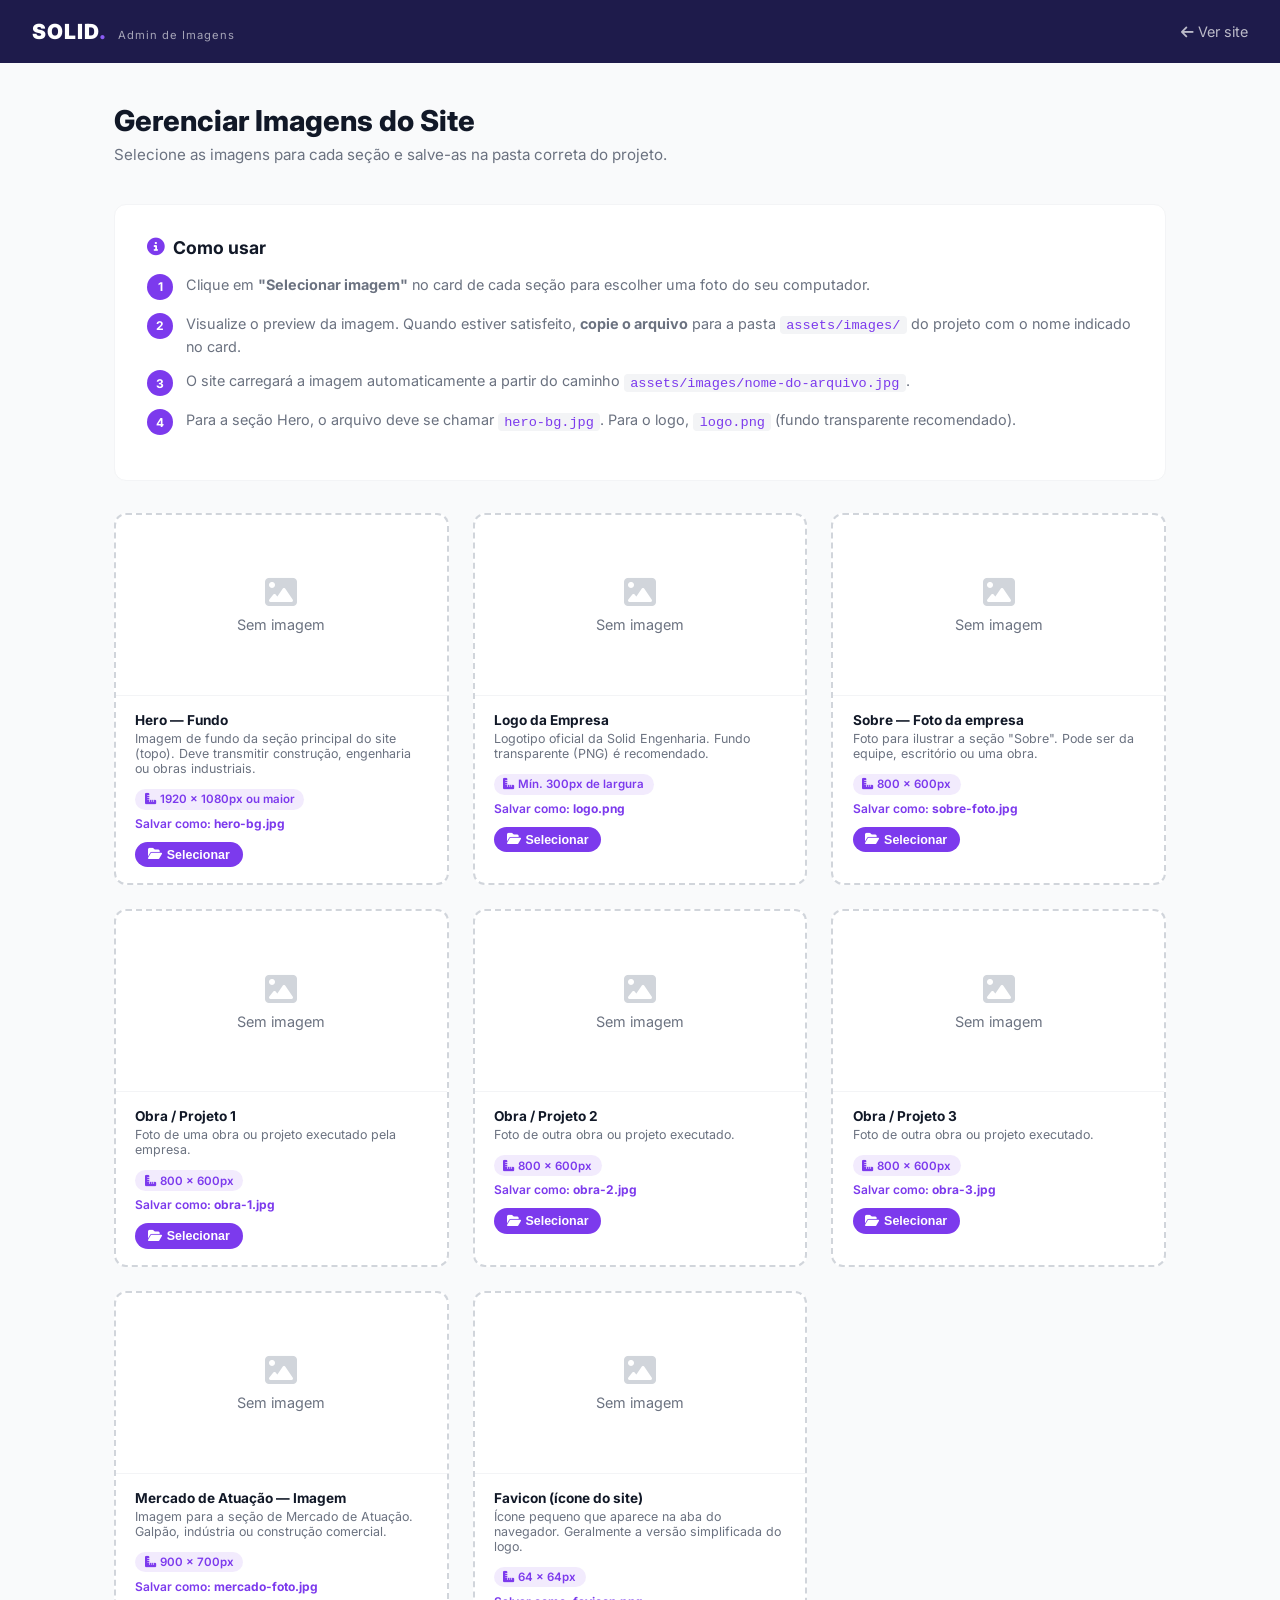
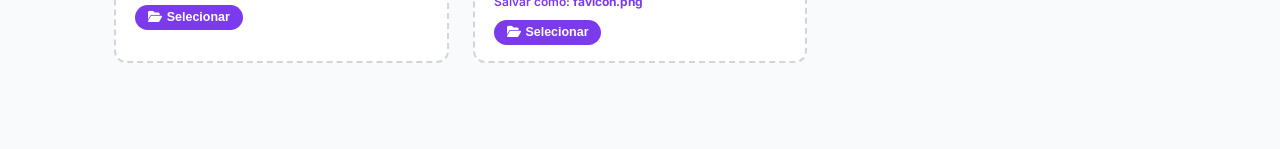
<file: admin/upload.html>
<!DOCTYPE html>
<html lang="pt-BR">
<head>
  <meta charset="UTF-8" />
  <meta name="viewport" content="width=device-width, initial-scale=1.0" />
  <title>Gerenciar Imagens — Solid Engenharia</title>
  <link rel="preconnect" href="https://fonts.googleapis.com" />
  <link href="https://fonts.googleapis.com/css2?family=Inter:wght@400;500;600;700;800&display=swap" rel="stylesheet" />
  <link rel="stylesheet" href="https://cdnjs.cloudflare.com/ajax/libs/font-awesome/6.5.0/css/all.min.css" />
  <style>
    :root {
      --purple: #7C3AED;
      --purple-dark: #1e1b4b;
      --purple-light: #8B5CF6;
      --white: #fff;
      --gray-50: #F9FAFB;
      --gray-100: #F3F4F6;
      --gray-300: #D1D5DB;
      --gray-500: #6B7280;
      --gray-900: #111827;
      --radius: 12px;
    }

    *, *::before, *::after { box-sizing: border-box; margin: 0; padding: 0; }
    body { font-family: 'Inter', sans-serif; background: var(--gray-50); color: var(--gray-900); }

    /* HEADER */
    .header {
      background: var(--purple-dark);
      padding: 1.2rem 2rem;
      display: flex;
      align-items: center;
      justify-content: space-between;
    }
    .header__logo { font-size: 1.3rem; font-weight: 900; color: #fff; letter-spacing: .05em; }
    .header__logo span { color: var(--purple-light); }
    .header__back { color: rgba(255,255,255,0.7); font-size: .9rem; text-decoration: none; transition: color .2s; }
    .header__back:hover { color: #fff; }

    /* CONTAINER */
    .container { max-width: 1100px; margin: 0 auto; padding: 2.5rem 1.5rem; }

    /* PAGE TITLE */
    .page-title { font-size: 1.8rem; font-weight: 800; margin-bottom: .4rem; }
    .page-subtitle { color: var(--gray-500); margin-bottom: 2.5rem; font-size: .95rem; }

    /* SLOTS GRID */
    .slots { display: grid; grid-template-columns: repeat(auto-fill, minmax(280px, 1fr)); gap: 1.5rem; margin-bottom: 3rem; }

    .slot-card {
      background: var(--white);
      border: 2px dashed var(--gray-300);
      border-radius: var(--radius);
      overflow: hidden;
      transition: border-color .2s, box-shadow .2s;
      cursor: pointer;
    }
    .slot-card:hover { border-color: var(--purple); box-shadow: 0 4px 20px rgba(124,58,237,0.15); }
    .slot-card.has-image { border-style: solid; border-color: var(--purple); }

    .slot-card__preview {
      width: 100%;
      height: 180px;
      object-fit: cover;
      display: block;
    }

    .slot-card__placeholder {
      height: 180px;
      display: flex;
      flex-direction: column;
      align-items: center;
      justify-content: center;
      gap: .5rem;
      color: var(--gray-500);
      font-size: .9rem;
    }
    .slot-card__placeholder i { font-size: 2rem; color: var(--gray-300); }

    .slot-card__info {
      padding: 1rem 1.2rem;
      border-top: 1px solid var(--gray-100);
    }
    .slot-card__name {
      font-size: .85rem;
      font-weight: 700;
      color: var(--gray-900);
      margin-bottom: .2rem;
    }
    .slot-card__desc {
      font-size: .78rem;
      color: var(--gray-500);
      margin-bottom: .7rem;
    }
    .slot-card__size {
      display: inline-block;
      background: rgba(124,58,237,0.1);
      color: var(--purple);
      font-size: .72rem;
      font-weight: 600;
      padding: .2rem .6rem;
      border-radius: 50px;
    }
    .slot-card__filename {
      font-size: .75rem;
      color: var(--purple);
      margin-top: .4rem;
      font-weight: 600;
      word-break: break-all;
    }
    .slot-card__actions {
      display: flex;
      gap: .5rem;
      margin-top: .7rem;
    }
    .btn-sm {
      display: inline-flex;
      align-items: center;
      gap: .3rem;
      padding: .35rem .8rem;
      border-radius: 50px;
      font-size: .78rem;
      font-weight: 600;
      cursor: pointer;
      border: none;
      transition: all .2s;
    }
    .btn-sm--primary { background: var(--purple); color: #fff; }
    .btn-sm--primary:hover { background: var(--purple-light); }
    .btn-sm--danger { background: #FEE2E2; color: #DC2626; }
    .btn-sm--danger:hover { background: #FECACA; }

    /* INSTRUÇÕES */
    .instructions {
      background: var(--white);
      border: 1px solid var(--gray-100);
      border-radius: var(--radius);
      padding: 2rem;
      margin-bottom: 2rem;
    }
    .instructions h2 { font-size: 1.1rem; font-weight: 700; margin-bottom: 1rem; display: flex; align-items: center; gap: .5rem; }
    .instructions h2 i { color: var(--purple); }
    .step { display: flex; gap: .8rem; margin-bottom: .8rem; align-items: flex-start; }
    .step__num {
      width: 26px; height: 26px;
      background: var(--purple);
      color: #fff;
      border-radius: 50%;
      display: flex; align-items: center; justify-content: center;
      font-size: .75rem; font-weight: 700;
      flex-shrink: 0;
    }
    .step p { font-size: .9rem; color: var(--gray-500); line-height: 1.5; }
    .step code {
      background: var(--gray-100);
      padding: .1rem .4rem;
      border-radius: 4px;
      font-family: monospace;
      font-size: .85rem;
      color: var(--purple);
    }

    /* TOAST */
    .toast {
      position: fixed;
      bottom: 2rem;
      right: 2rem;
      background: var(--purple-dark);
      color: #fff;
      padding: .8rem 1.5rem;
      border-radius: var(--radius);
      font-size: .9rem;
      font-weight: 500;
      box-shadow: 0 4px 20px rgba(0,0,0,0.3);
      z-index: 9999;
      display: none;
      align-items: center;
      gap: .5rem;
    }
    .toast.show { display: flex; animation: fadeInUp .3s ease; }
    @keyframes fadeInUp {
      from { opacity: 0; transform: translateY(16px); }
      to   { opacity: 1; transform: translateY(0); }
    }
  </style>
</head>
<body>

  <header class="header">
    <div class="header__logo">SOLID<span>.</span> <small style="font-weight:400; font-size:.7rem; opacity:.6; margin-left:.4rem;">Admin de Imagens</small></div>
    <a href="../index.html" class="header__back"><i class="fas fa-arrow-left"></i> Ver site</a>
  </header>

  <div class="container">
    <h1 class="page-title">Gerenciar Imagens do Site</h1>
    <p class="page-subtitle">Selecione as imagens para cada seção e salve-as na pasta correta do projeto.</p>

    <!-- INSTRUÇÕES -->
    <div class="instructions">
      <h2><i class="fas fa-info-circle"></i> Como usar</h2>
      <div class="step">
        <div class="step__num">1</div>
        <p>Clique em <strong>"Selecionar imagem"</strong> no card de cada seção para escolher uma foto do seu computador.</p>
      </div>
      <div class="step">
        <div class="step__num">2</div>
        <p>Visualize o preview da imagem. Quando estiver satisfeito, <strong>copie o arquivo</strong> para a pasta <code>assets/images/</code> do projeto com o nome indicado no card.</p>
      </div>
      <div class="step">
        <div class="step__num">3</div>
        <p>O site carregará a imagem automaticamente a partir do caminho <code>assets/images/nome-do-arquivo.jpg</code>.</p>
      </div>
      <div class="step">
        <div class="step__num">4</div>
        <p>Para a seção Hero, o arquivo deve se chamar <code>hero-bg.jpg</code>. Para o logo, <code>logo.png</code> (fundo transparente recomendado).</p>
      </div>
    </div>

    <!-- SLOTS DE IMAGEM -->
    <div class="slots" id="slotsGrid"></div>
  </div>

  <div class="toast" id="toast">
    <i class="fas fa-check-circle"></i>
    <span id="toastMsg">Imagem selecionada!</span>
  </div>

  <script>
    const slots = [
      {
        id: 'hero-bg',
        name: 'Hero — Fundo',
        desc: 'Imagem de fundo da seção principal do site (topo). Deve transmitir construção, engenharia ou obras industriais.',
        file: 'hero-bg.jpg',
        size: '1920 × 1080px ou maior',
        cssPath: "url('../images/hero-bg.jpg')"
      },
      {
        id: 'logo',
        name: 'Logo da Empresa',
        desc: 'Logotipo oficial da Solid Engenharia. Fundo transparente (PNG) é recomendado.',
        file: 'logo.png',
        size: 'Mín. 300px de largura',
        cssPath: null
      },
      {
        id: 'sobre-foto',
        name: 'Sobre — Foto da empresa',
        desc: 'Foto para ilustrar a seção "Sobre". Pode ser da equipe, escritório ou uma obra.',
        file: 'sobre-foto.jpg',
        size: '800 × 600px',
        cssPath: null
      },
      {
        id: 'obra-1',
        name: 'Obra / Projeto 1',
        desc: 'Foto de uma obra ou projeto executado pela empresa.',
        file: 'obra-1.jpg',
        size: '800 × 600px',
        cssPath: null
      },
      {
        id: 'obra-2',
        name: 'Obra / Projeto 2',
        desc: 'Foto de outra obra ou projeto executado.',
        file: 'obra-2.jpg',
        size: '800 × 600px',
        cssPath: null
      },
      {
        id: 'obra-3',
        name: 'Obra / Projeto 3',
        desc: 'Foto de outra obra ou projeto executado.',
        file: 'obra-3.jpg',
        size: '800 × 600px',
        cssPath: null
      },
      {
        id: 'mercado-foto',
        name: 'Mercado de Atuação — Imagem',
        desc: 'Imagem para a seção de Mercado de Atuação. Galpão, indústria ou construção comercial.',
        file: 'mercado-foto.jpg',
        size: '900 × 700px',
        cssPath: null
      },
      {
        id: 'favicon',
        name: 'Favicon (ícone do site)',
        desc: 'Ícone pequeno que aparece na aba do navegador. Geralmente a versão simplificada do logo.',
        file: 'favicon.png',
        size: '64 × 64px',
        cssPath: null
      }
    ];

    const previews = {};

    function renderSlots() {
      const grid = document.getElementById('slotsGrid');
      grid.innerHTML = '';

      slots.forEach(slot => {
        const hasImage = !!previews[slot.id];
        const card = document.createElement('div');
        card.className = 'slot-card' + (hasImage ? ' has-image' : '');
        card.dataset.id = slot.id;

        card.innerHTML = `
          ${hasImage
            ? `<img src="${previews[slot.id]}" class="slot-card__preview" alt="${slot.name}" />`
            : `<div class="slot-card__placeholder">
                <i class="fas fa-image"></i>
                <span>Sem imagem</span>
               </div>`
          }
          <div class="slot-card__info">
            <div class="slot-card__name">${slot.name}</div>
            <div class="slot-card__desc">${slot.desc}</div>
            <span class="slot-card__size"><i class="fas fa-ruler-combined"></i> ${slot.size}</span>
            <div class="slot-card__filename">Salvar como: <strong>${slot.file}</strong></div>
            <div class="slot-card__actions">
              <button class="btn-sm btn-sm--primary" onclick="selectImage('${slot.id}')">
                <i class="fas fa-folder-open"></i> ${hasImage ? 'Trocar' : 'Selecionar'}
              </button>
              ${hasImage ? `<button class="btn-sm btn-sm--danger" onclick="removeImage('${slot.id}')">
                <i class="fas fa-trash"></i> Remover
              </button>` : ''}
            </div>
          </div>
        `;
        grid.appendChild(card);
      });
    }

    function selectImage(slotId) {
      const input = document.createElement('input');
      input.type = 'file';
      input.accept = 'image/*';
      input.onchange = (e) => {
        const file = e.target.files[0];
        if (!file) return;
        const reader = new FileReader();
        reader.onload = (ev) => {
          previews[slotId] = ev.target.result;
          renderSlots();
          showToast(`Preview de "${slots.find(s => s.id === slotId).name}" carregado! Salve o arquivo como: ${slots.find(s => s.id === slotId).file}`);
        };
        reader.readAsDataURL(file);
      };
      input.click();
    }

    function removeImage(slotId) {
      delete previews[slotId];
      renderSlots();
      showToast('Imagem removida do preview.');
    }

    function showToast(msg) {
      const toast = document.getElementById('toast');
      document.getElementById('toastMsg').textContent = msg;
      toast.classList.add('show');
      setTimeout(() => toast.classList.remove('show'), 4000);
    }

    renderSlots();
  </script>

</body>
</html>
</file>
